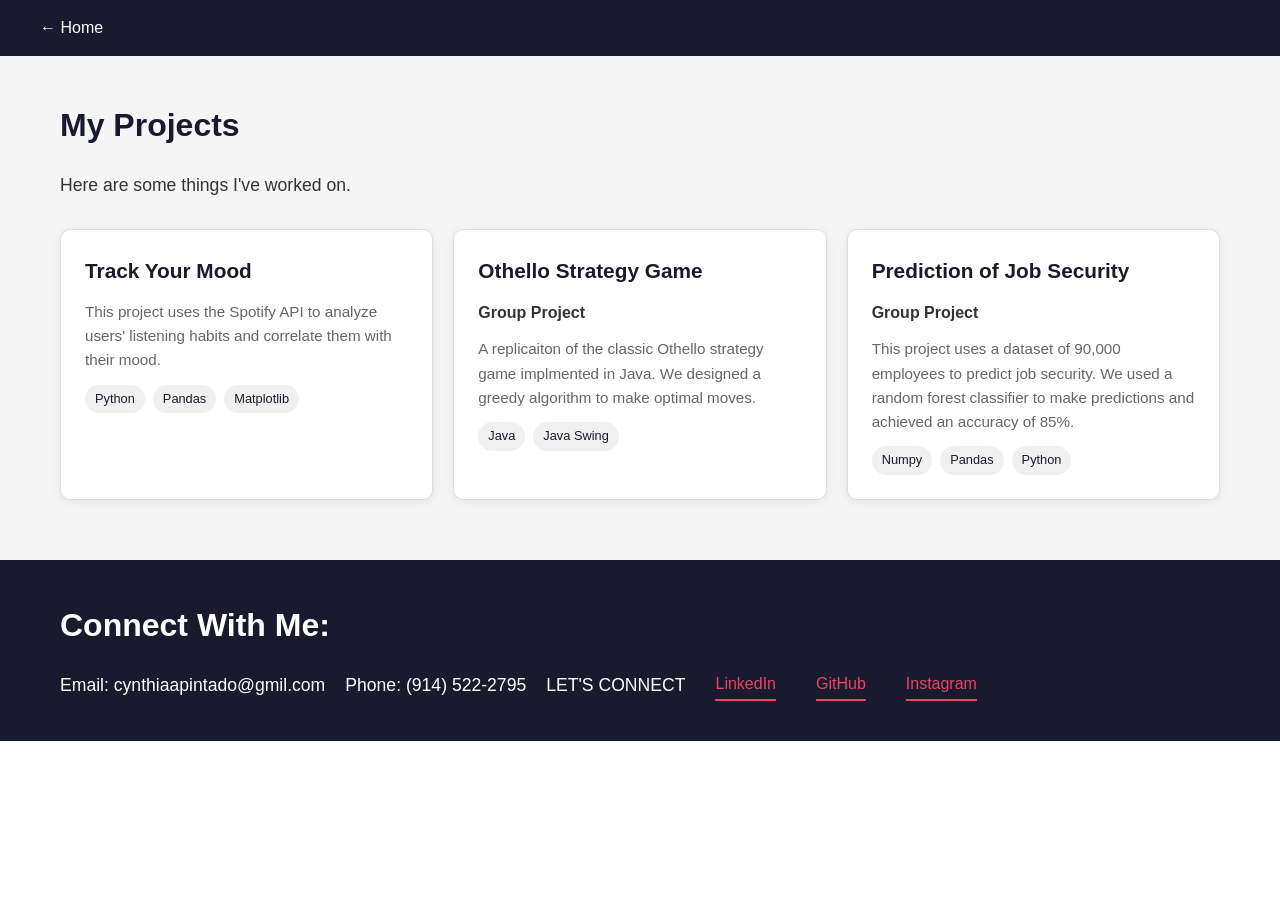
<file: projects.html>
<!DOCTYPE html>
<html lang="en">
<head>
  <meta charset="UTF-8" />
  <meta name="viewport" content="width=device-width, initial-scale=1.0" />
  <title>Cynthia Pintado | Projects</title>
  <link rel="stylesheet" href="css/style.css" />
</head>
<body>

  <!--<nav>
    <a href="index.html">Home</a>
    <a href="about.html">About</a>
    <a href="projects.html">Projects</a>
    <a href="contact.html">Contact</a>
  </nav>-->

  <section id="projects">
    <h2>My Projects</h2>
    <p>Here are some things I've worked on.</p>

    <div class="projects-grid">

      <!-- Project Card 1 -->
      <div class="project-card">
        <h3>Track Your Mood</h3>
        <p>This project uses the Spotify API to analyze users' listening habits and correlate them with their mood.</p>
        <div class="project-tags">
          <span class="tag">Python</span>
          <span class="tag">Pandas</span>
          <span class="tag">Matplotlib</span>
        </div>
      </div>

      <!-- Project Card 2 -->
      <div class="project-card">
        <h3>Othello Strategy Game</h3>
        <h4>Group Project</h4>
        <p>A replicaiton of the classic Othello strategy game implmented in Java. We designed a greedy algorithm to make optimal moves.</p>
        <div class="project-tags">
          <span class="tag">Java</span>
          <span class="tag">Java Swing</span>
        </div>
    </div>

    <!-- Project Card 3 -->
      <div class="project-card">
        <h3>Prediction of Job Security</h3>
        <h4>Group Project</h4>
        <p>This project uses a dataset of 90,000 employees to predict job security. We used a random forest classifier to make predictions and achieved an accuracy of 85%.</p>
        <div class="project-tags">
          <span class="tag">Numpy</span>
          <span class="tag">Pandas</span>
          <span class="tag">Python</span>
        </div>
    </div>

    </div>
  </section>

  <script src="js/script.js"></script>
</body>
</html>
</file>
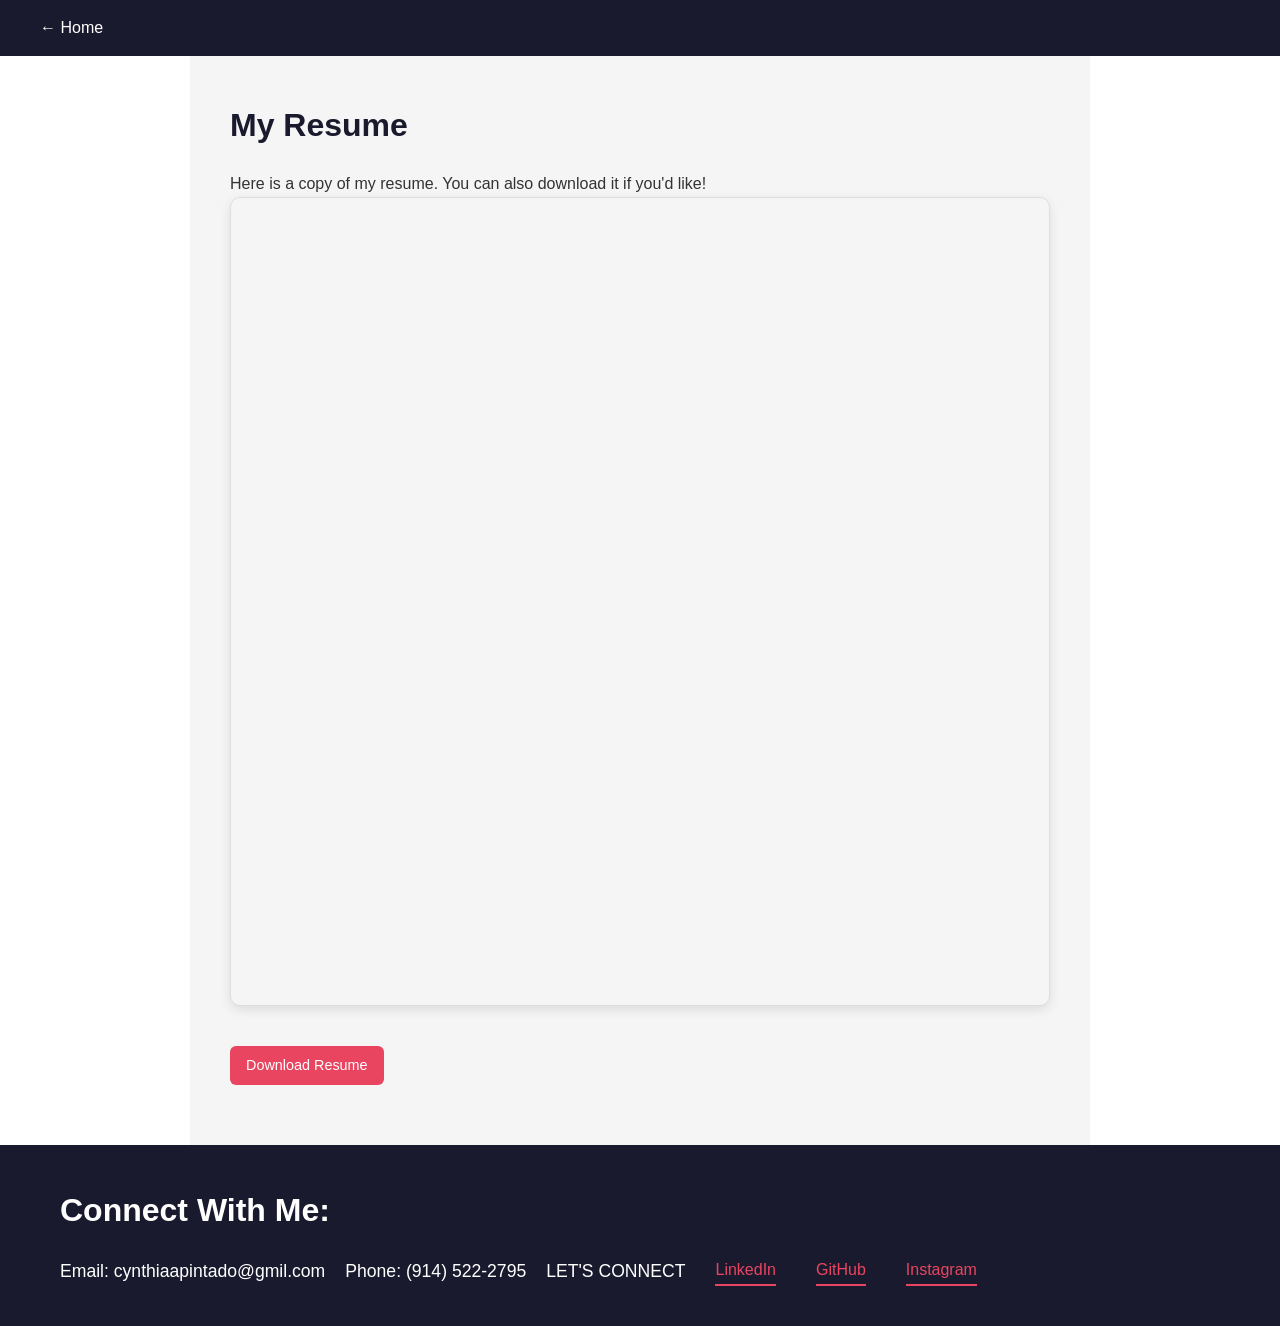
<file: resume.html>
<!DOCTYPE html>
<html lang="en">
<head>
  <meta charset="UTF-8" />
  <meta name="viewport" content="width=device-width, initial-scale=1.0" />
  <title>Cynthia Pintado | Resume</title>
  <link rel="stylesheet" href="css/style.css" />
</head>
<body>

  <section id="resume">
    <h2>My Resume</h2>
    Here is a copy of my resume. You can also download it if you'd like!

    <!-- PDF viewer -->
    <div class="pdf-container">
      <iframe src="copy of copy of Resume 1 (1).pdf" class="pdf-viewer"></iframe>
    </div>

    <!-- Download button -->
    <div class="resume-download">
      <a href="resume.pdf" download class="btn btn-primary">Download Resume</a>
    </div>
  </section>

  <script src="js/script.js"></script>
</body>
</html>
</file>
<file: css/style.css>
/* ── RESET & BASE ───────────────────────────── */
* {
  margin: 0;
  padding: 0;
  box-sizing: border-box;
}

html {
  scroll-behavior: smooth;
}

body {
  font-family: 'Segoe UI', Tahoma, Geneva, Verdana, sans-serif;
  background-color: #ffffff;
  color: #333333;
  line-height: 1.6;
}

/* ── NAVIGATION ─────────────────────────────── */
nav {
  position: fixed;        /* stays at top when you scroll */
  top: 0;
  width: 100%;
  background-color: #1a1a2e;
  padding: 15px 40px;
  display: flex;
  gap: 30px;
  z-index: 1000;          /* stays above everything */
}

nav a {
  color: #ffffff;
  text-decoration: none;
  font-size: 1rem;
  transition: color 0.3s;  /* smooth color change on hover */
}

nav a:hover {
  color: #e94560;          /* accent color on hover */
}

/* ── SECTIONS ───────────────────────────────── */
section {
         /* each section fills the screen */
  padding: 100px 60px 60px; /* top padding so nav doesn't cover content */
}

/* alternate background so sections are easy to tell apart */
section:nth-child(even) {
  background-color: #f5f5f5;
}

/* ── HEADINGS ───────────────────────────────── */
h1 {
  font-size: 3rem;
  margin-bottom: 10px;
}

h2 {
  font-size: 2rem;
  margin-bottom: 20px;
  color: #1a1a2e;
}

p {
  font-size: 1.1rem;
  max-width: 650px;        /* keeps text readable, not too wide */
}

/* ── HOME SECTION ───────────────────────────── */
#home {
  display: flex;
  flex-direction: column;
  justify-content: center;
  background-color: #1a1a2e;
  color: #ffffff;
}

#home p {
  color: #cccccc;
  margin-top: 10px;
}

/* ── PROJECTS SECTION ───────────────────────── */
.projects-grid {
  display: grid;
  grid-template-columns: repeat(auto-fit, minmax(280px, 1fr));
  gap: 20px;
  margin-top: 20px;
}

.project-card {
  background: #ffffff;
  border: 1px solid #ddd;
  border-radius: 10px;
  padding: 20px;
  box-shadow: 0 2px 8px rgba(0,0,0,0.08);
  transition: transform 0.3s;
}

.project-card:hover {
  transform: translateY(-5px);  /* card lifts on hover */
}




/* ── CONTACT SECTION ────────────────────────── */
.contact-links {
  display: flex;
  gap: 20px;
  margin-top: 20px;
}

.contact-links a {
  color: #1a1a2e;
  font-size: 1.1rem;
  text-decoration: none;
  border-bottom: 2px solid #e94560;
  padding-bottom: 2px;
}
/* ── CONTACT AT BOTTOM OF PAGE ──────────────── */
#contact {
  background-color: #1a1a2e;
  color: #ffffff;
  padding: 40px 60px;
  margin-top: auto;
}

#contact h2 {
  color: #ffffff;
  margin-bottom: 10px;
}

#contact a {
  color: #e94560;
  text-decoration: none;
  margin: 0 10px;
  font-size: 1rem;
}

#contact a:hover {
  text-decoration: underline;
}

/* ── BUTTONS ────────────────────────────────── */
.btn {
  display: inline-block;
  margin-top: 20px;
  padding: 12px 28px;
  background-color: #e94560;
  color: white;
  border-radius: 6px;
  text-decoration: none;
  font-size: 1rem;
  transition: background-color 0.3s;
}

.btn:hover {
  background-color: #c73652;
}



/* ── PROJECT GRID ───────────────────────────── */
.projects-grid {
  display: grid;
  grid-template-columns: repeat(auto-fit, minmax(280px, 1fr));
  gap: 20px;
  margin-top: 30px;
}

/* ── PROJECT CARD ───────────────────────────── */
.project-card {
  background: #ffffff;
  border: 1px solid #ddd;
  border-radius: 10px;
  padding: 24px;
  box-shadow: 0 2px 8px rgba(0,0,0,0.08);
  transition: transform 0.3s;
  display: flex;
  flex-direction: column;
  gap: 12px;                /* spacing between each element inside */
}

.project-card:hover {
  transform: translateY(-5px);  /* lifts card on hover */
}

.project-card h3 {
  font-size: 1.3rem;
  color: #1a1a2e;
}

.project-card p {
  font-size: 0.95rem;
  color: #666;
}

/* ── TAGS (HTML, CSS, Python etc) ───────────── */
.project-tags {
  display: flex;
  flex-wrap: wrap;
  gap: 8px;
}

.tag {
  background-color: #f0f0f0;
  color: #1a1a2e;
  font-size: 0.8rem;
  padding: 4px 10px;
  border-radius: 20px;
}

/* ── CARD BUTTONS ───────────────────────────── */
.project-links {
  display: flex;
  gap: 10px;
  margin-top: auto;    /* pushes buttons to bottom of card */
}

.btn-primary {
  background-color: #e94560;
  color: white;
  padding: 8px 16px;
  border-radius: 6px;
  text-decoration: none;
  font-size: 0.9rem;
  transition: background-color 0.3s;
}

.btn-primary:hover {
  background-color: #c73652;
}

.btn-secondary {
  background-color: transparent;
  border: 2px solid #e94560;
  color: #e94560;
  padding: 8px 16px;
  border-radius: 6px;
  text-decoration: none;
  font-size: 0.9rem;
  transition: all 0.3s;
}

.btn-secondary:hover {
  background-color: #e94560;
  color: white;
}

/* ── RESUME PAGE ────────────────────────────── */
#resume {
  max-width: 900px;
  margin: 0 auto;
  padding: 100px 40px 60px;
}

#resume h2 {
  margin-bottom: 20px;
  color: #1a1a2e;
}

/* ── PDF VIEWER ─────────────────────────────── */
.pdf-container {
  width: 100%;
  border: 1px solid #ddd;
  border-radius: 10px;
  overflow: hidden;
  box-shadow: 0 4px 12px rgba(0,0,0,0.1);
}

.pdf-viewer {
  width: 100%;
  height: 800px;     /* adjust this to show more or less of the PDF */
  border: none;
}

/* ── DOWNLOAD BUTTON ────────────────────────── */
.resume-download {
  margin-top: 20px;
}
</file>
